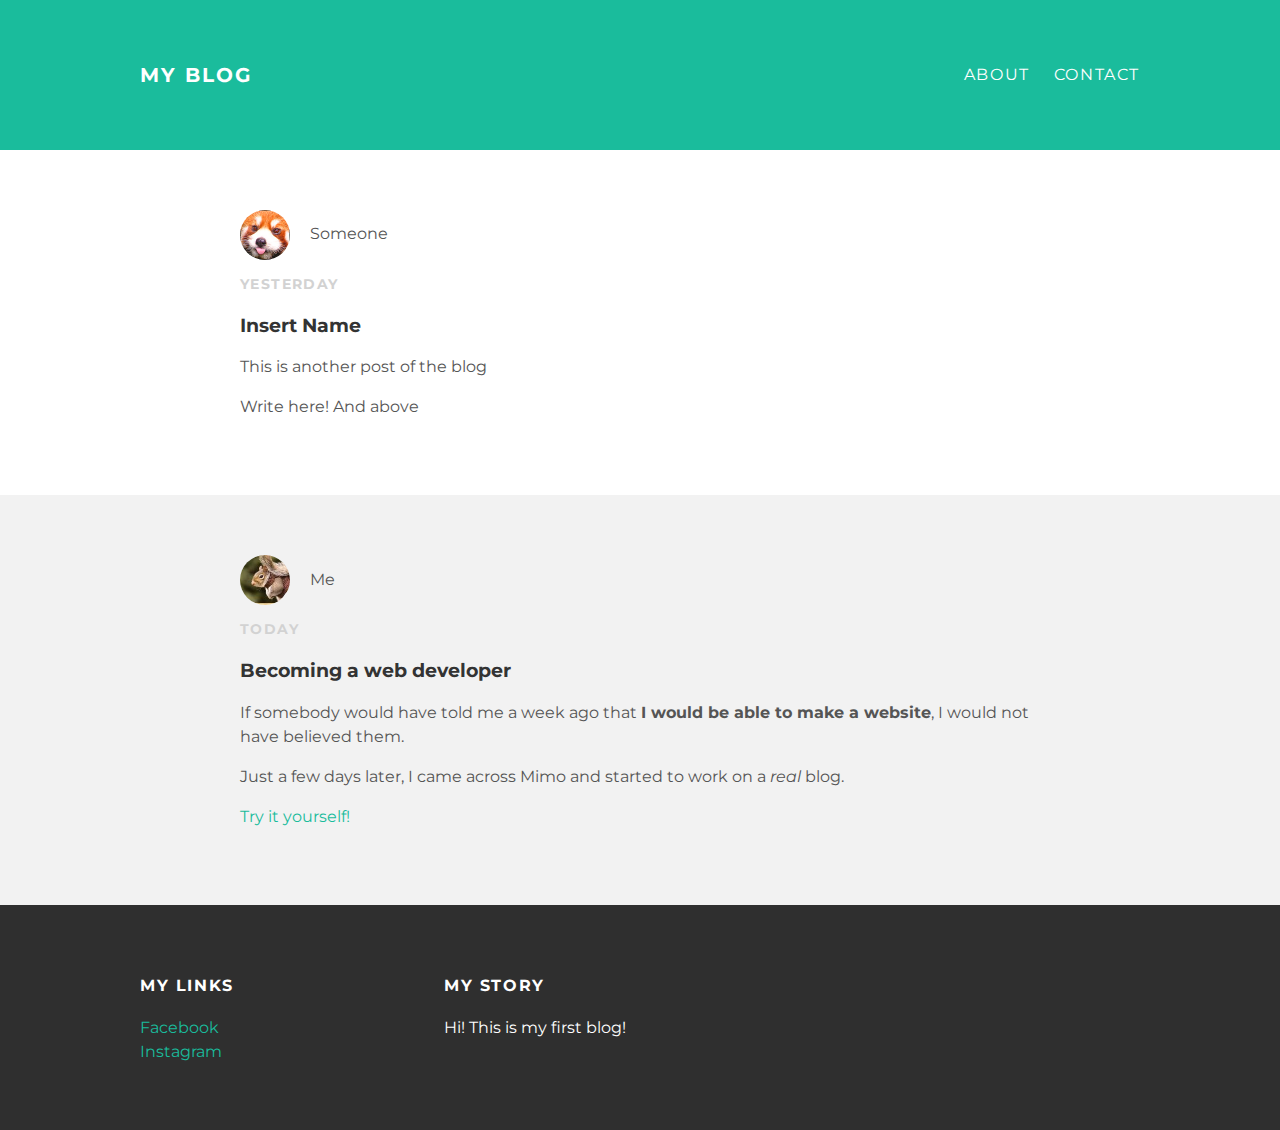
<file: index.html>
<!DOCTYPE html>
<html>
<head>
  <title>My Blog</title>
  <link rel="stylesheet" type="text/css" href="style.css">
</head>
<body>
  <div id="header">
   <div class="container">
     <a id="header-title" href="index.html">My Blog</a>
     <ul id="header-nav">
       <li><a href="about.html">About</a></li>
       <li><a href="mailto:danielamaria.lopez@gmail.com">Contact</a></li>
     </ul>
   </div>
 </div>
  <div id="content">
   <div class="post-container">
     <div class="post">
       <div class="post-author">
         <img src="red-panda.png">
           <span>Someone</span>
        </div>
         <p class="post-date">Yesterday</p>
         <h3 class="post-title">Insert Name</h3>
           <p>This is another post of the blog</p>
           <p>Write here! And above</p>
       </div>
     </div>
     <div class="post-container">
     <div class="post">
       <div class="post-author">
         <img src="profile.jpg">
         <span>Me</span>
       </div>
       <p class="post-date">Today</p>
       <h3 class="post-title">Becoming a web developer</h3>
       <p>If somebody would have told me a week ago that <strong>I would be able to make
          a website</strong>, I would not have believed them.</p>
       <p>Just a few days later, I came across Mimo and started to work on a
         <em>real</em> blog.</p>
         <p><a href="https://getmimo.com/">Try it yourself!</a>
     </div>
   </div>
   </div>

  <div id="footer">
   <div class="container">
     <div class="column">
       <h4>My Links</h4>
       <p>
         <a href="https://www.facebook.com/profile.php?id=100000439359393">Facebook</a>
         <br>
         <a href="https://www.instagram.com/dddaniiii.lm/?hl=es-la">Instagram</a>
       </p>
     </div>
     <div class="column">
       <h4>My Story</h4>
       <p>Hi! This is my first blog!</p>
     </div>
   </div>
 </div>
</body>
</html>
</file>
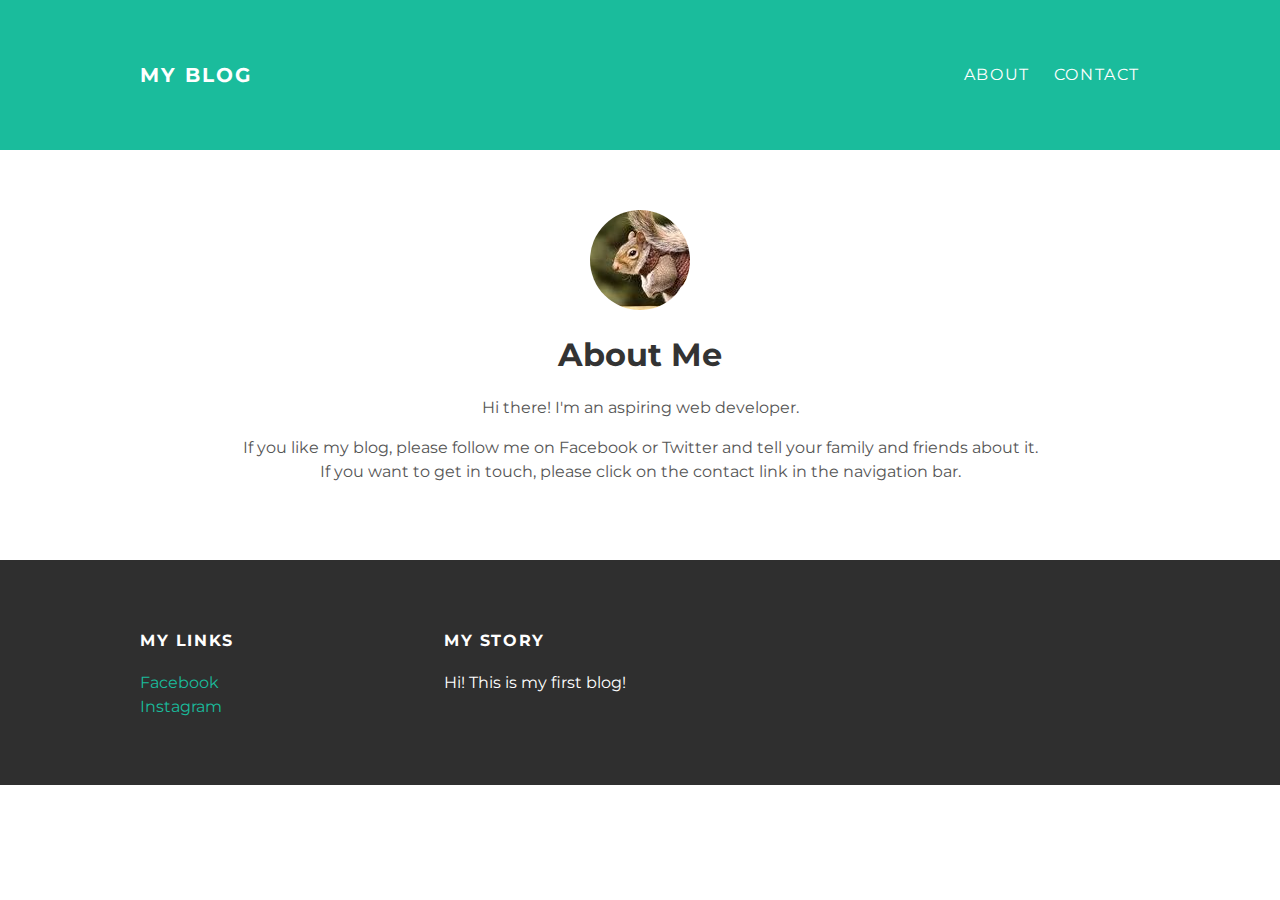
<file: about.html>
<!DOCTYPE html>
<html>
<head>
  <title>My Blog</title>
  <link rel="stylesheet" type="text/css" href="style.css">
</head>
<body>
  <div id="header">
   <div class="container">
     <a id="header-title" href="index.html">My Blog</a>
     <ul id="header-nav">
       <li><a href="about.html">About</a></li>
       <li><a href="mailto:danielamaria.lopez@gmail.com">Contact</a></li>
     </ul>
   </div>
 </div>
  <div id="content">
   <div class="container">
     <div class="about">
       <div class="about-author">
         <img src="profile.jpg" >
       </div>
       <h1 class="about-title">About Me</h1>
       <div class="about-content">
       <p>Hi there! I'm an aspiring web developer.</p>
       <p>If you like my blog, please follow me on Facebook or Twitter and tell
          your family and friends about it. If you want to get in touch, please
        click on the contact link in the navigation bar.</p>
      </div>
     </div>
   </div>
 </div>
  <div id="footer">
   <div class="container">
     <div class="column">
       <h4>My Links</h4>
       <p>
         <a href="https://www.facebook.com/profile.php?id=100000439359393">Facebook</a>
         <br>
         <a href="https://www.instagram.com/dddaniiii.lm/?hl=es-la">Instagram</a>
       </p>
     </div>
     <div class="column">
       <h4>My Story</h4>
       <p>Hi! This is my first blog!</p>
     </div>
   </div>
 </div>
</body>
</html>
</file>
<file: style.css>
@import url(http://fonts.googleapis.com/css?family=Montserrat:400,700);

body {
  color: #555;
  margin: 0;

  font-family: 'Montserrat', sans-serif;
}
#header {
  background-color: #1abc9c;
  height: 150px;
  line-height: 150px;
}
#header-title {
  display: block;
  float: left;

  font-size: 20px;
  font-weight: bold;
}
#header a {
  color: white;
  text-decoration: none;
  text-transform: uppercase;
  letter-spacing: 0.1em;
}
#header a:hover {
  color: #222
}
#header-nav {
  display: block;
  float: right;
  margin-top: 0;
}
#header-nav li {
  display: inline;
  padding-left: 20px;
}
.container {
  max-width: 1000px;
  margin: 0 auto;
}
#footer {
  background-color: #2f2f2f;
  padding: 50px 0;
}
.column {
  min-width: 300px;
  display: inline-block;
  vertical-align: top;
}
#footer h4 {
  color: white;
  text-transform: uppercase;
  letter-spacing: 0.1em;
}
#footer p{
  color: white;
}
a {
  color: #1abc9c;
  text-decoration: none;
}
a:hover {
  color: #F6A623;
}
.post, .about {
  max-width: 800px;
  margin: 0 auto;
  padding: 60px 0;
}
.post-author img {
  width: 50px;
  height: 50px;
  vertical-align: middle;
}
.post-author span {
  margin-left: 16px;
}
.post-date {
  color: #D2D2D2;

  font-size: 14px;
  font-weight: bold;

  text-transform: uppercase;
  letter-spacing: 0.1em;
}
h1, h2, h3, h4 {
  color: #333
}
p {
  line-height: 1.5;
}
.about {
  text-align: center;
}
.post img, .about img {
  border-radius: 50%;
}
.post-container:nth-child(even) {
  background-color: #f2f2f2;
}
</file>
